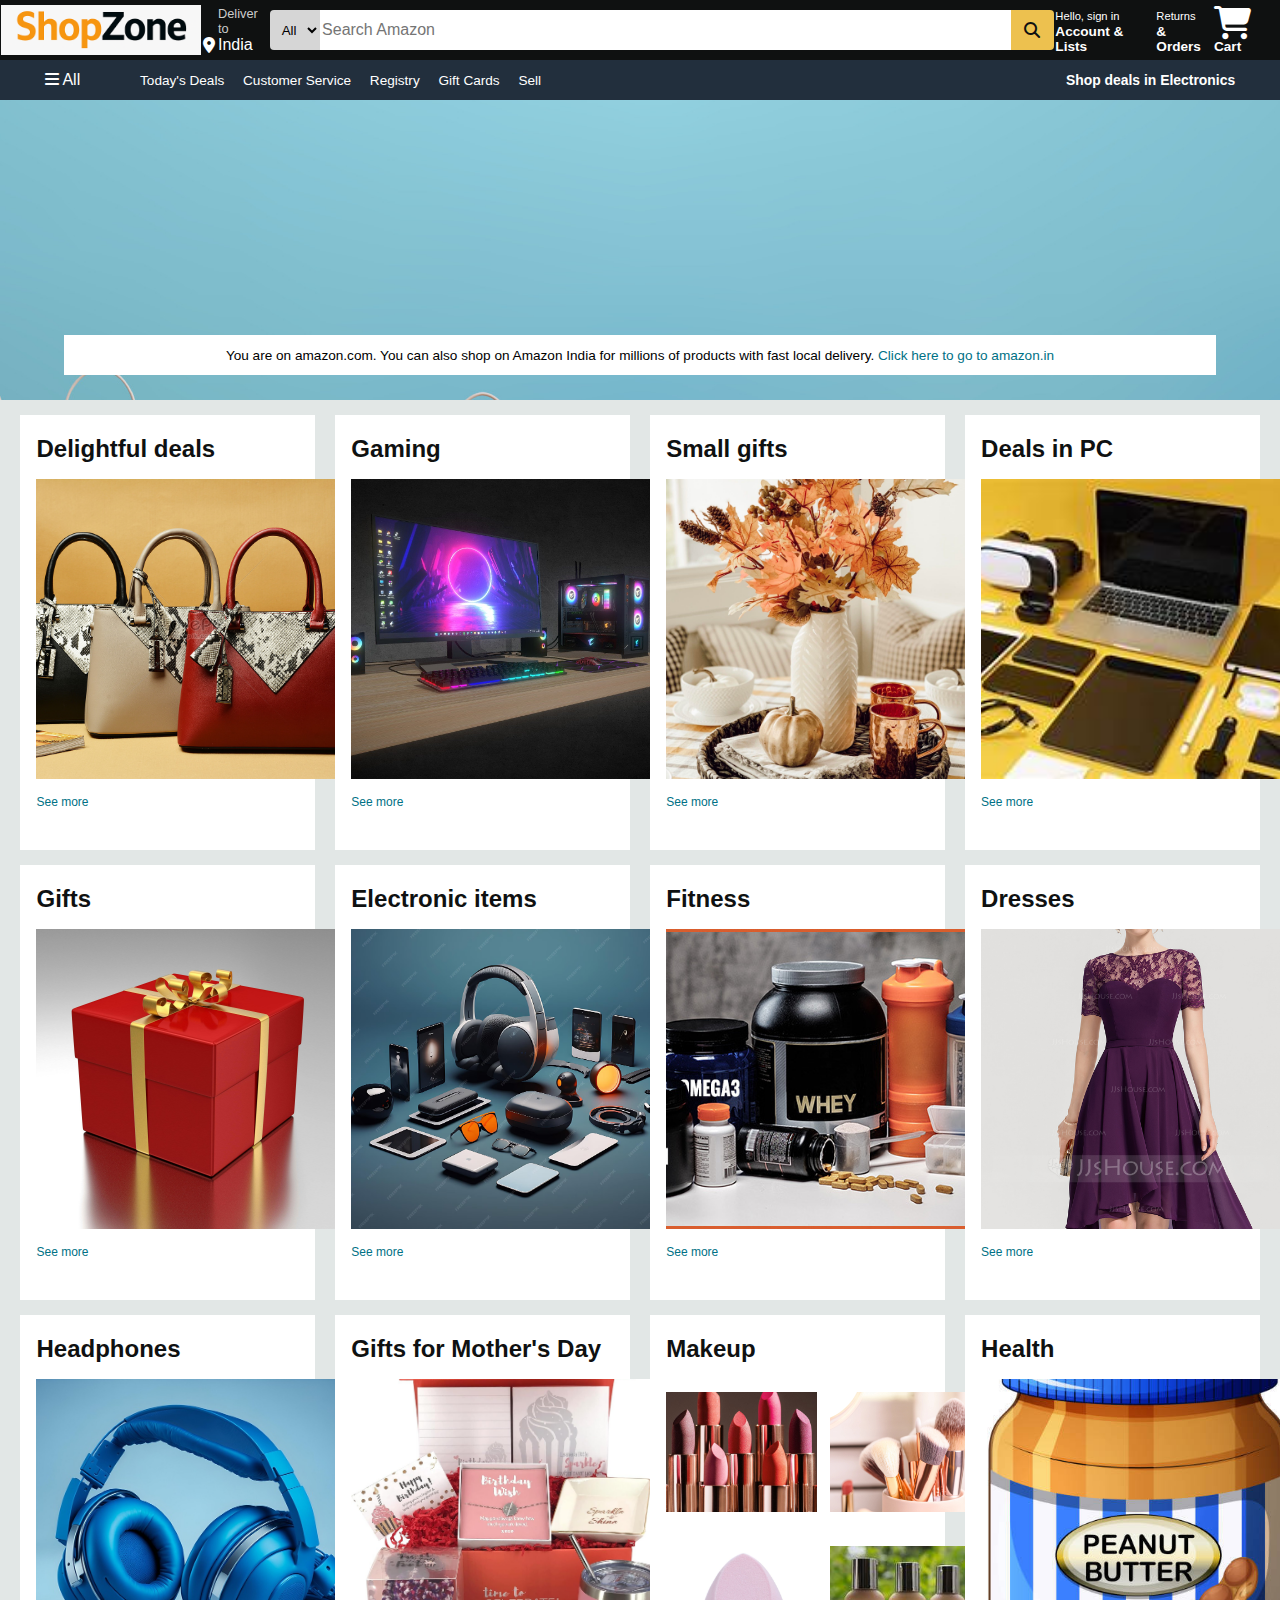
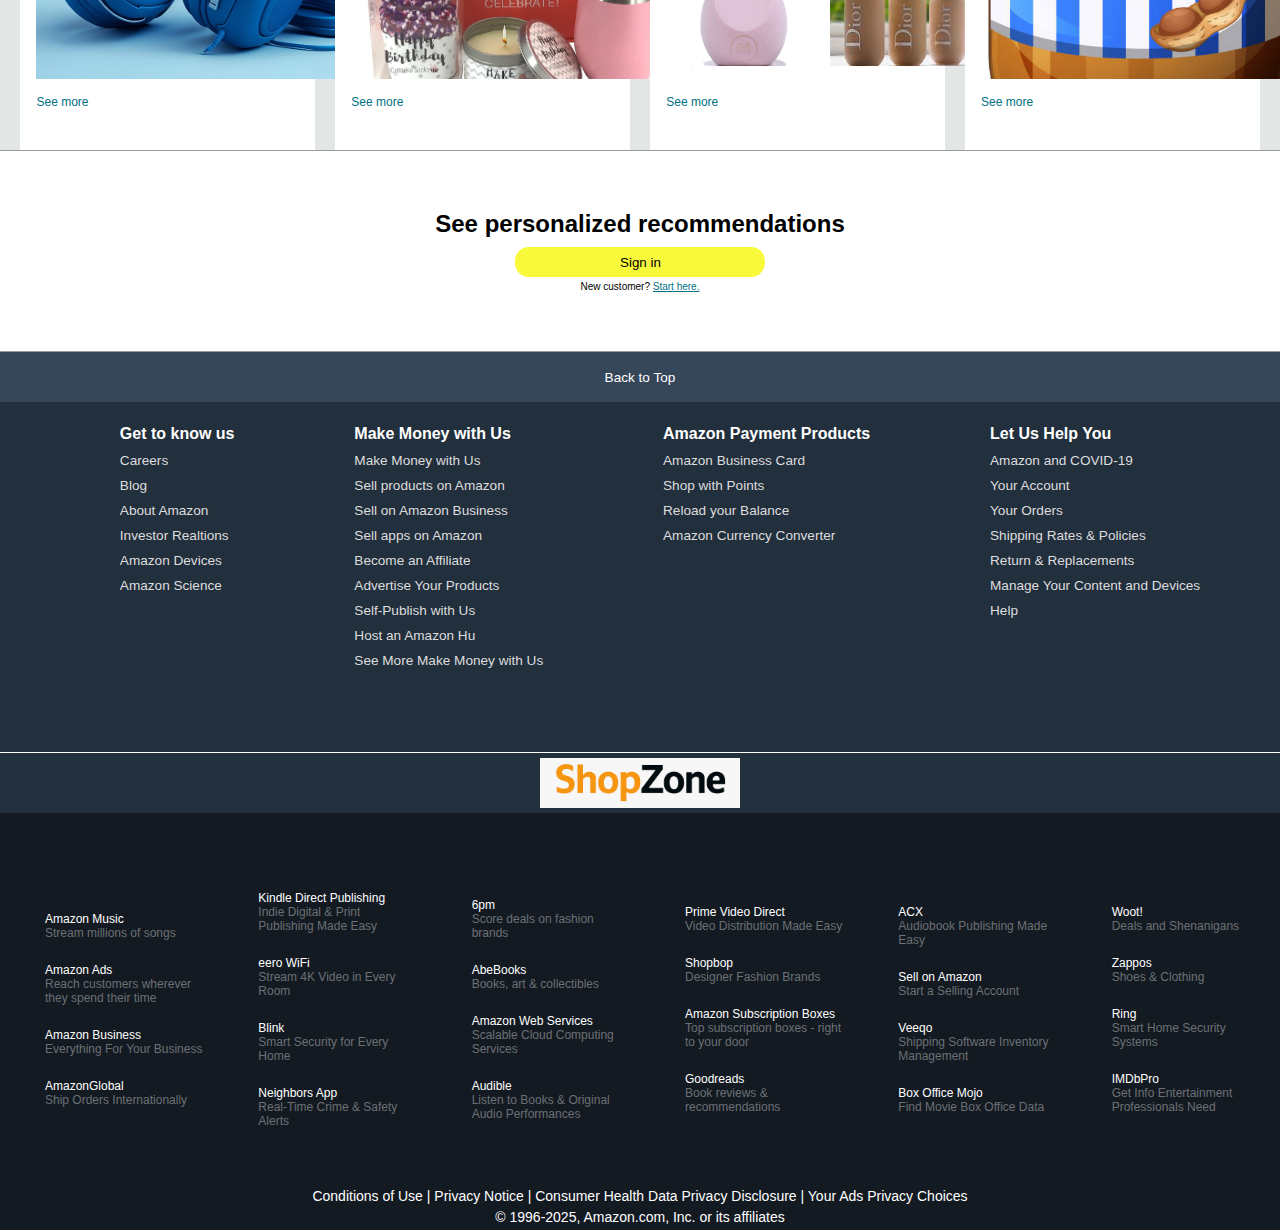
<file: Task 1/index.html>
<!DOCTYPE html>
<html lang="en">

<head>
    <meta charset="UTF-8">
    <meta name="viewport" content="width=device-width, initial-scale=1.0">
    <title>ShopZone</title>
    <link rel="stylesheet" href="https://cdnjs.cloudflare.com/ajax/libs/font-awesome/6.7.2/css/all.min.css" integrity="sha512-Evv84Mr4kqVGRNSgIGL/F/aIDqQb7xQ2vcrdIwxfjThSH8CSR7PBEakCr51Ck+w+/U6swU2Im1vVX0SVk9ABhg==" crossorigin="anonymous" referrerpolicy="no-referrer"
    />
    <link rel="stylesheet" href="style.css">
</head>

<body>
    <header>
        <div class="navbar">
            <div class="nav_logo border">
                <div class="logo">
                </div>
            </div>
            <div class="nav-add border">
                <p class="add-first">Deliver to</p>
                <div class="add-icon">
                    <i class="fa-solid fa-location-dot"></i>
                    <p class="add-sec">India</p>
                </div>
            </div>
            <div class="nav-search">
                <select class="search-select">
                    <option value="All">All</option>
                    <option value="Books">Books</option>
                    <option value="Electronics">Electronics</option>
                    <option value="Fashion">Fashion</option>
                    <option value="Grocery">Grocery</option>
                    <option value="Home Improvement">Home Improvement</option>
                    <option value="Makeup">Makeup</option>
                    <option value="Fitness">Fitness</option>
                    <option value="Shoes">Shoes</option>
                  </select>

                <input placeholder="Search Amazon" class="search-input">
                <div class="search-icon">
                    <i class="fa-solid fa-magnifying-glass"></i>
                </div>
            </div>

            <div class="nav-singin border">
                <p><span>Hello, sign in</span></p>
                <p class="nav-sec">Account & Lists</p>
            </div>

            <div class="nav-return border">
                <p><span>Returns</span></p>
                <p class="nav-sec">& Orders</p>
            </div>

            <div class="nav-cart border">
                <i class="fa-solid fa-cart-shopping"></i> Cart
            </div>
        </div>

        <div class="panel">
            <div class="panel-all">
                <i class="fa-solid fa-bars"></i> All
            </div>
            <div class="panel-ops">
                <p>Today's Deals</p>
                <p>Customer Service</p>
                <p>Registry</p>
                <p>Gift Cards</p>
                <p>Sell</p>
            </div>
            <div class="panel-deals">
                Shop deals in Electronics
            </div>
        </div>
    </header>
    <div class="hero-sec">
        <div class="hero-msg">
            <p>You are on amazon.com. You can also shop on Amazon India for millions of products with fast local delivery. <a>Click here to go to amazon.in</a></p>
        </div>
    </div>
    <div class="shop-sec">
        <div class="box box1">
            <div class="box-content">
                <h2>Delightful deals</h2>
                <div class="box-img" style="background-image: url('box1.jpg');"></div>
                <p>See more</p>
            </div>
        </div>
        <div class="box box2">
            <div class="box-content">
                <h2>Gaming</h2>
                <div class="box-img" style="background-image: url('box2.jpeg');"></div>
                <p>See more</p>
            </div>
        </div>
        <div class="box box3">
            <div class="box-content">
                <h2>Small gifts</h2>
                <div class="box-img" style="background-image: url('box3.jpg');"></div>
                <p>See more</p>
            </div>
        </div>
        <div class="box box4">
            <div class="box-content">
                <h2>Deals in PC</h2>
                <div class="box-img" style="background-image: url('box4.jpg');"></div>
                <p>See more</p>
            </div>
        </div>

        <div class="box box5">
            <div class="box-content">
                <h2>Gifts</h2>
                <div class="box-img" style="background-image: url('box5.jpg');"></div>
                <p>See more</p>
            </div>
        </div>
        <div class="box box6">
            <div class="box-content">
                <h2>Electronic items</h2>
                <div class="box-img" style="background-image: url('box6.jpg');"></div>
                <p>See more</p>
            </div>
        </div>
        <div class="box box7">
            <div class="box-content">
                <h2>Fitness</h2>
                <div class="box-img" style="background-image: url('box7.jpg');"></div>
                <p>See more</p>
            </div>
        </div>
        <div class="box box8">
            <div class="box-content">
                <h2>Dresses</h2>
                <div class="box-img" style="background-image: url('box8.jpg');"></div>
                <p>See more</p>
            </div>
        </div>
        <div class="box box9">
            <div class="box-content">
                <h2>Headphones</h2>
                <div class="box-img" style="background-image: url('box9.jpg');"></div>
                <p>See more</p>
            </div>
        </div>
        <div class="box box10">
            <div class="box-content">
                <h2>Gifts for Mother's Day</h2>
                <div class="box-img" style="background-image: url('box10.jpg');"></div>
                <p>See more</p>
            </div>
        </div>
        <div class="box box11">
            <div class="box-content">
                <h2>Makeup</h2>
                <div class="box-img">
                    <!-- First Row -->
                    <div class="small-sec">
                        <div class="prt prt1" style="background-image: url('box11.jpg');"></div>
                        <div class="prt prt2" style="background-image: url('box12.jpg');"></div>
                    </div>
                    <!-- Second Row -->
                    <div class="small-sec">
                        <div class="prt prt3" style="background-image: url('box13.jpg');"></div>
                        <div class="prt prt4" style="background-image: url('box14.jpg');"></div>
                    </div>
                </div>
                <p>See more</p>
            </div>
        </div>
        <div class="box box15">
            <div class="box-content">
                <h2>Health</h2>
                <div class="box-img" style="background-image: url('box15.jpg');"></div>
                <p>See more</p>
            </div>
        </div>
    </div>
    <footer>
        <div class="foot-panel0">
            <h2> See personalized recommendations</h2>
            <button type="button"> Sign in </button>
            <p> New customer? <a>Start here.</a></p>
        </div>
        <div class="foot-panel1">
            Back to Top
        </div>
        <div class="foot-panel2">
            <ul>
                <p><b>Get to know us</b></p>
                <a>Careers</a>
                <a>Blog</a>
                <a>About Amazon</a>
                <a>Investor Realtions</a>
                <a>Amazon Devices</a>
                <a>Amazon Science</a>
            </ul>
            <ul>
                <p><b>Make Money with Us</b></p>
                <a>Make Money with Us</a>
                <a>Sell products on Amazon</a>
                <a>Sell on Amazon Business</a>
                <a>Sell apps on Amazon</a>
                <a>Become an Affiliate</a>
                <a>Advertise Your Products</a>
                <a>Self-Publish with Us</a>
                <a>Host an Amazon Hu</a>
                <a>See More Make Money with Us</a>
            </ul>
            <ul>
                <p><b>Amazon Payment Products</b></p>
                <a>Amazon Business Card</a>
                <a>Shop with Points</a>
                <a>Reload your Balance</a>
                <a>Amazon Currency Converter</a>
            </ul>
            <ul>
                <p><b>Let Us Help You</b></p>
                <a>Amazon and COVID-19</a>
                <a>Your Account</a>
                <a>Your Orders</a>
                <a>Shipping Rates & Policies</a>
                <a>Return & Replacements</a>
                <a>Manage Your Content and Devices</a>
                <a>Help</a>
            </ul>
        </div>
        <div class="foot-panel3">
            <div class="logo"></div>
        </div>
        <div class="foot-panel4">
            <div class="footer-column">
                <ul>
                    <h4>Amazon Music</h4>
                    <p>Stream millions of songs</p>
                </ul>
                <ul>
                    <h4>Amazon Ads</h4>
                    <p>Reach customers wherever they spend their time</p>
                </ul>
                <ul>
                    <h4>Amazon Business</h4>
                    <p>Everything For Your Business</p>
                </ul>
                <ul>
                    <h4>AmazonGlobal</h4>
                    <p>Ship Orders Internationally</p>
                </ul>

            </div>
            <div class="footer-column">
                <ul>
                    <h4>Kindle Direct Publishing</h4>
                    <p>Indie Digital & Print Publishing Made Easy</p>
                </ul>
                <ul>
                    <h4>eero WiFi</h4>
                    <p>Stream 4K Video in Every Room</p>
                </ul>
                <ul>
                    <h4>Blink</h4>
                    <p>Smart Security for Every Home</p>
                </ul>
                <ul>
                    <h4>Neighbors App</h4>
                    <p>Real-Time Crime & Safety Alerts</p>
                </ul>
            </div>
            <div class="footer-column">
                <ul>
                    <h4>6pm</h4>
                    <p>Score deals on fashion brands</p>
                </ul>
                <ul>
                    <h4>AbeBooks</h4>
                    <p>Books, art & collectibles</p>
                </ul>
                <ul>
                    <h4>Amazon Web Services</h4>
                    <p>Scalable Cloud Computing Services</p>
                </ul>
                <ul>
                    <h4>Audible</h4>
                    <p>Listen to Books & Original Audio Performances</p>
                </ul>
            </div>
            <div class="footer-column">
                <ul>
                    <h4>Prime Video Direct</h4>
                    <p>Video Distribution Made Easy</p>
                </ul>
                <ul>
                    <h4>Shopbop</h4>
                    <p>Designer Fashion Brands</p>
                </ul>
                <ul>
                    <h4>Amazon Subscription Boxes</h4>
                    <p>Top subscription boxes - right to your door</p>
                </ul>
                <ul>
                    <h4>Goodreads</h4>
                    <p>Book reviews & recommendations</p>
                </ul>
            </div>
            <div class="footer-column">
                <ul>
                    <h4>ACX</h4>
                    <p>Audiobook Publishing Made Easy</p>
                </ul>
                <ul>
                    <h4>Sell on Amazon</h4>
                    <p>Start a Selling Account</p>
                </ul>
                <ul>
                    <h4>Veeqo</h4>
                    <p>Shipping Software Inventory Management</p>
                </ul>
                <ul>
                    <h4>Box Office Mojo</h4>
                    <p>Find Movie Box Office Data</p>
                </ul>
            </div>
            <div class="footer-column">
                <ul>
                    <h4>Woot!</h4>
                    <p>Deals and Shenanigans</p>
                </ul>
                <ul>
                    <h4>Zappos</h4>
                    <p>Shoes & Clothing</p>
                </ul>
                <ul>
                    <h4>Ring</h4>
                    <p>Smart Home Security Systems</p>
                </ul>
                <ul>
                    <h4>IMDbPro</h4>
                    <p>Get Info Entertainment Professionals Need</p>
                </ul>
            </div>
        </div>
        <div class="footer-bottom">
            <p>Conditions of Use | Privacy Notice | Consumer Health Data Privacy Disclosure | Your Ads Privacy Choices</p>
            <p>© 1996-2025, Amazon.com, Inc. or its affiliates</p>
        </div>
    </footer>
    <script src="script.js"></script>
</body>

</html>
</file>
<file: Task 1/style.css>
* {
    margin: 0;
    font-family: Arial, Helvetica, sans-serif;
    border: border-box;
}

.navbar {
    height: 60px;
    background-color: #0f1111;
    color: white;
    display: flex;
    align-items: center;
    justify-content: space-evenly;
}

.nav_logo {
    height: 50px;
    width: 200px;
}

.logo {
    background-image: url("logo.png");
    background-size: cover;
    background-repeat: no-repeat;
    background-position: center;
    height: 50px;
    width: 200px;
}

.border {
    border: 1.5px solid transparent;
}

.border:hover {
    border: 1.5px solid white;
}

.add-first {
    color: #cccccc;
    font-size: 0.8rem;
    margin-left: 15px;
}

.add-sec {
    font-size: 1rem;
    margin-left: 3px;
}

.add-icon {
    display: flex;
    align-items: center;
}

.nav-search {
    display: flex;
    justify-content: space-evenly;
    width: 820px;
    height: 40px;
    border-radius: 4px;
}

.search-select {
    background-color: #d6d6d6;
    width: 50px;
    text-align: center;
    border-top-left-radius: 4px;
    border-bottom-left-radius: 4px;
    border: none;
}

.search-select:hover {
    background-color: rgb(188, 186, 186);
}

.search-input {
    width: 100%;
    font-size: 1rem;
    border: none;
}

.search-icon {
    width: 50px;
    display: flex;
    justify-content: center;
    align-items: center;
    font-size: 1.2 rem;
    background-color: rgb(237, 193, 79);
    border-top-right-radius: 4px;
    border-bottom-right-radius: 4px;
    color: #0f1111;
}

.search-icon:hover {
    background-color: goldenrod;
}

.nav-search:hover {
    border: 3px solid rgb(231, 177, 43);
}

span {
    font-size: 0.7rem;
}

.nav-sec {
    font-size: 0.85rem;
    font-weight: 700;
}

.nav-cart i {
    font-size: 33px;
}

.nav-cart {
    font-size: 0.85rem;
    font-weight: 700;
}

.panel {
    height: 40px;
    background-color: #222f3d;
    display: flex;
    color: white;
    justify-content: space-evenly;
    align-items: center;
}

.panel-ops p {
    display: inline;
    margin-left: 15px;
}

.panel-ops {
    width: 70%;
    font-size: 0.85rem;
}

.panel-deals {
    font-size: 0.87rem;
    font-weight: 700;
}

.hero-sec {
    background-image: url("hero.jpg");
    background-size: cover;
    height: 300px;
    display: flex;
    justify-content: center;
    align-items: flex-end;
    background-size: cover;
    background-position: center;
    background-repeat: no-repeat;
}

.hero-msg {
    background-color: white;
    color: black;
    height: 40px;
    display: flex;
    align-items: center;
    justify-content: center;
    font-size: 0.85rem;
    width: 90%;
    margin-bottom: 25px;
}

.hero-msg a {
    color: #007185
}

.hero-msg a:hover {
    cursor: pointer;
    text-decoration: underline;
    color: #0f1111;
}

.box {
    height: 400px;
    width: 23%;
    background-color: white;
    padding: 20px 0px 15px;
    margin-top: 15px;
}

.shop-sec {
    display: flex;
    flex-wrap: wrap;
    justify-content: space-evenly;
    background-color: #e2e7e6;
}

.box-img {
    height: 300px;
    margin-top: 1rem;
    margin-bottom: 1rem;
}

.box11 .box-img {
    display: flex;
    flex-direction: column;
    gap: 20px;
    justify-content: space-evenly;
}

.small-sec {
    display: flex;
    justify-content: space-between;
}

.prt {
    width: 48%;
    height: 120px;
    gap: 20px;
    background-size: cover;
    background-position: center;
}

.box-content p {
    color: #007185;
    font-size: 12px;
}

.box-content p:hover {
    cursor: pointer;
    color: #0f1111;
}

.box-content {
    margin-left: 1rem;
    margin-right: 1rem;
    color: #0f1111;
}

.box-content p {
    color: #007185;
}

.box-img {
    height: 300px;
    width: 315px;
    background-size: cover;
    background-position: center;
    background-repeat: no-repeat;
}

.foot-panel0 {
    height: 200px;
    background-color: #ffffff;
    color: black;
    border-top: 0.1px solid rgb(157, 154, 154);
    border-bottom: 0.1px solid rgb(157, 154, 154);
    display: flex;
    flex-direction: column;
    align-items: center;
    justify-content: center;
    text-align: center;
}

.foot-panel0 button {
    margin-top: 9px;
    height: 30px;
    width: 250px;
    border-radius: 14px;
    border-style: none;
    background-color: #f9f93c;
    justify-items: center;
    padding: 0 10px 0 11px;
    justify-content: space-evenly;
}

.foot-panel0 button:hover {
    cursor: pointer;
    background-color: #d6d62b;
}

.foot-panel0 p {
    margin-top: 4px;
    font-size: 10px;
}

.foot-panel0 a {
    color: #007185;
    text-decoration: underline;
    text-decoration-color: #007185;
}

.foot-panel0 a:hover {
    color: #0f1111;
    cursor: pointer;
}

.foot-panel1 {
    background-color: #37475a;
    color: white;
    height: 50px;
    display: flex;
    justify-content: center;
    align-items: center;
    font-size: 0.85rem;
}

.foot-panel1:hover {
    cursor: pointer;
    background-color: #3d4f64;
}

.foot-panel2 {
    background-color: #222f3d;
    color: white;
    height: 350px;
    display: flex;
    justify-content: space-evenly;
}

ul {
    margin-top: 23px;
}

ul a {
    color: #DDDDDD;
    display: block;
    font-size: 0.85rem;
    margin-top: 10px;
}

ul a:hover {
    cursor: pointer;
    text-decoration: underline;
}

.foot-panel3 {
    background-color: #222f3d;
    border-top: 0.1px solid white;
    height: 60px;
    display: flex;
    justify-content: center;
    align-items: center;
}

body {
    margin: 0;
    font-family: Arial, sans-serif;
    background-color: #131A22;
    color: white;
}

.foot-panel4 {
    background-color: #131A22;
    color: white;
    height: 370px;
    display: flex;
    justify-content: space-evenly;
}

.footer-column {
    flex: 1;
    width: 100%;
    background-color: #131A22;
    margin: 10px;
    align-content: center;
    margin-left: 0px;
    justify-content: space-between;
}

.footer-column ul {
    margin-left: 5px;
}

.footer-column ul:hover {
    text-decoration: underline;
    cursor: pointer;
}

.footer-column h4 {
    color: white;
    font-size: 12px;
    font-weight: 500;
}

.footer-column p {
    color: #6c7074;
    font-size: 12px;
}

.footer-bottom {
    text-align: center;
    margin-top: 0px;
    font-size: 10px;
}

.footer-bottom p {
    margin: 5px 0;
    font-size: 14px;
    background-color: #131A22;
    ;
}
</file>
